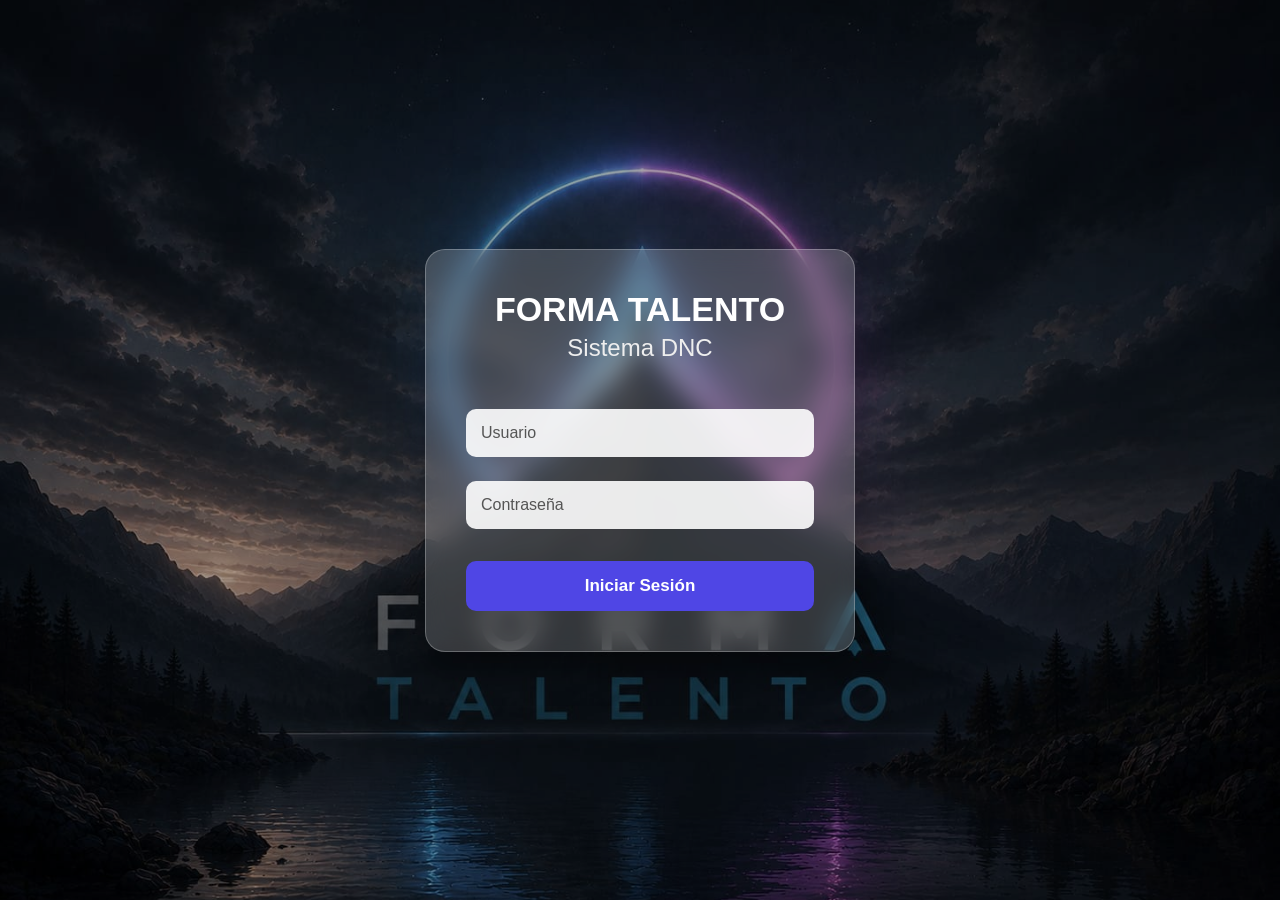
<file: index.html>
<!DOCTYPE html>
<html lang="es">

<head>

    <meta charset="UTF-8">

    <meta name="viewport"
          content="width=device-width, initial-scale=1.0">

    <title>FORMA TALENTO | Inicio de Sesión</title>

    <link rel="stylesheet"
          href="CSS/estilos_index.css">

</head>

<body>

    <div class="login-container">

        <h1>FORMA TALENTO</h1>

        <h2>Sistema DNC</h2>

        <form id="loginForm">

            <input
                type="text"
                id="usuario"
                placeholder="Usuario"
                required
            >

            <input
                type="password"
                id="password"
                placeholder="Contraseña"
                required
            >

            <button type="submit">
                Iniciar Sesión
            </button>

        </form>

    </div>

    <!-- ===================================================== -->
    <!-- CONFIGURACIÓN                                         -->
    <!-- ===================================================== -->

    <script src="JS/config/storageKeys.js"></script>

    <script src="JS/config/appConfig.js"></script>

    <!-- ===================================================== -->
    <!-- UTILIDADES                                            -->
    <!-- ===================================================== -->

    <script src="JS/utils/storage.js"></script>

    <script src="JS/utils/helpers.js"></script>

    <script src="JS/utils/idGenerator.js"></script>

    <!-- ===================================================== -->
    <!-- DATOS / CATÁLOGOS V1.1                                -->
    <!-- ===================================================== -->

    <script src="JS/data/rolesData.js"></script>

    <script src="JS/data/areasData.js"></script>

    <script src="JS/data/puestosData.js"></script>

    <script src="JS/data/competenciasData.js"></script>

    <script src="JS/data/categoriasData.js"></script>

    <script src="JS/data/prioridadesData.js"></script>

    <script src="JS/data/cursosData.js"></script>

    <script src="JS/data/usuariosData.js"></script>

    <script src="JS/data/cuestionariosData.js"></script>

    <script src="JS/data/preguntasData.js"></script>

    <script src="JS/data/asignacionesData.js"></script>

    <script src="JS/data/resultadosData.js"></script>

    <script src="JS/data/respuestasData.js"></script>

    <!-- ===================================================== -->
    <!-- SERVICIOS                                             -->
    <!-- ===================================================== -->

    <script src="JS/services/BootstrapService.js"></script>

    <script src="JS/services/UsuariosService.js"></script>

    <!-- ===================================================== -->
    <!-- AUTENTICACIÓN                                         -->
    <!-- ===================================================== -->

    <script src="JS/auth/auth.js"></script>

    <script src="JS/auth/permisos.js"></script>

    <!-- ===================================================== -->
    <!-- PÁGINA                                                -->
    <!-- ===================================================== -->

    <script src="JS/pages/login.js"></script>

</body>

</html>
</file>
<file: CSS/estilos_index.css>
/**
 * ==========================================================
 * PROYECTO : FORMA TALENTO
 * VERSIÓN  : 1.1
 * ARCHIVO  : CSS/estilos_index.css
 * ----------------------------------------------------------
 * Descripción:
 * Estilos para la pantalla de inicio de sesión del sistema.
 * Define el fondo visual, contenedor de login, campos,
 * botones y comportamiento responsivo.
 * ==========================================================
 */

/* ==========================
   RESET GENERAL
========================== */

* {
    margin: 0;
    padding: 0;
    box-sizing: border-box;
}

/* ==========================
   FONDO PRINCIPAL
========================== */

body {
    min-height: 100vh;
    display: flex;
    justify-content: center;
    align-items: center;

    font-family: Arial, Helvetica, sans-serif;

    background-image: url("../IMG/DNC_LOGO_OPACO.jpeg");
    background-size: cover;
    background-position: center;
    background-repeat: no-repeat;

    position: relative;
    padding: 20px;
}

/* Oscurece ligeramente la imagen */

body::before {
    content: "";
    position: absolute;
    inset: 0;
    background: rgba(0, 0, 0, 0.35);
}

/* ==========================
   CONTENEDOR LOGIN
========================== */

.login-container {
    position: relative;
    z-index: 1;

    width: 430px;
    max-width: 100%;

    padding: 40px;
    border-radius: 20px;

    background: rgba(255, 255, 255, 0.18);

    backdrop-filter: blur(12px);
    -webkit-backdrop-filter: blur(12px);

    border: 1px solid rgba(255, 255, 255, 0.25);

    box-shadow: 0 15px 35px rgba(0, 0, 0, 0.35);
}

/* ==========================
   TÍTULOS
========================== */

h1 {
    text-align: center;
    color: #ffffff;
    font-size: 34px;
    margin-bottom: 5px;
}

h2 {
    text-align: center;
    color: #eeeeee;
    font-weight: normal;
    margin-bottom: 35px;
}

/* ==========================
   FORMULARIO
========================== */

input {
    width: 100%;
    padding: 15px;
    margin: 12px 0;

    border: none;
    border-radius: 10px;
    outline: none;

    font-size: 16px;

    background: rgba(255, 255, 255, 0.9);
}

input::placeholder {
    color: #555555;
}

input:focus {
    box-shadow: 0 0 0 3px rgba(0, 191, 255, 0.35);
}

/* ==========================
   BOTÓN
========================== */

button {
    width: 100%;
    padding: 15px;
    margin-top: 20px;

    border: none;
    border-radius: 10px;

    background: #4f46e5;
    color: #ffffff;

    font-size: 17px;
    cursor: pointer;
    transition: 0.3s;
    font-weight: bold;
}

button:hover {
    background: #22c55e;
    transform: translateY(-2px);
}

button:active {
    transform: translateY(0);
}

/* ==========================
   RESPONSIVE
========================== */

@media (max-width: 480px) {

    .login-container {
        padding: 30px 24px;
    }

    h1 {
        font-size: 28px;
    }

    h2 {
        font-size: 20px;
        margin-bottom: 28px;
    }

    input,
    button {
        font-size: 15px;
    }

}
</file>
<file: CSS/estilos_dashboard.css>
/**
 * ==========================================================
 * PROYECTO : FORMA TALENTO
 * VERSIÓN  : 1.1
 * ARCHIVO  : CSS/estilos_dashboard.css
 * ----------------------------------------------------------
 * Descripción:
 * Estilos generales del layout principal del sistema.
 * Define la estructura base del dashboard, menú lateral,
 * barra superior, contenido principal, usuario activo,
 * tarjetas informativas y comportamiento responsivo.
 * ==========================================================
 */

/* ==========================
   RESET GENERAL
========================== */

* {
    margin: 0;
    padding: 0;
    box-sizing: border-box;
}

body {
    font-family: Arial, sans-serif;
    background: #f4f6f9;
    color: #111827;
}

/* ==========================
   ESTRUCTURA GENERAL
========================== */

.dashboard {
    display: flex;
    min-height: 100vh;
}

/* ==========================
   MENÚ LATERAL
========================== */

.sidebar {
    width: 250px;
    background: #08142e;
    color: #ffffff;
    min-height: 100vh;
    flex-shrink: 0;
}

.logo {
    padding: 25px;
    text-align: center;
    font-size: 26px;
    font-weight: bold;
    background: #111827;
    letter-spacing: 0.5px;
}

.menu {
    list-style: none;
    margin-top: 20px;
}

.menu li {
    transition: 0.3s;
}

.menu li:hover {
    background: #00bfff;
}

.menu li.active {
    background: #c026ff;
}

.menu a {
    display: block;
    padding: 18px 25px;
    text-decoration: none;
    color: #ffffff;
    font-weight: 500;
}

/* ==========================
   CONTENIDO PRINCIPAL
========================== */

.main-content {
    flex: 1;
    display: flex;
    flex-direction: column;
    min-width: 0;
}

/* ==========================
   BARRA SUPERIOR
========================== */

.topbar {
    min-height: 70px;
    background: #ffffff;
    display: flex;
    justify-content: space-between;
    align-items: center;
    gap: 20px;
    padding: 0 30px;
    box-shadow: 0 2px 8px rgba(0, 0, 0, 0.1);
}

.topbar h1,
.topbar h2 {
    color: #08142e;
}

/* ==========================
   USUARIO ACTIVO
========================== */

.usuario,
#usuarioInfo {
    text-align: right;
}

.usuario strong,
#usuarioInfo strong {
    display: block;
    color: #333333;
}

.usuario span,
#usuarioInfo span {
    color: #777777;
    font-size: 14px;
}

.usuario small,
#usuarioInfo small {
    display: block;
    color: #999999;
    font-size: 12px;
    margin-top: 2px;
}

/* ==========================
   CONTENIDO CENTRAL
========================== */

.contenido {
    padding: 30px;
    width: 100%;
}

.contenido h1 {
    margin-bottom: 20px;
    color: #08142e;
}

/* ==========================
   TARJETAS DASHBOARD
========================== */

.tarjetas {
    display: grid;
    grid-template-columns: repeat(auto-fit, minmax(220px, 1fr));
    gap: 20px;
}

.tarjeta {
    background: #ffffff;
    padding: 25px;
    border-radius: 12px;
    box-shadow: 0 3px 10px rgba(0, 0, 0, 0.1);
    transition: 0.25s;
}

.tarjeta:hover {
    transform: translateY(-3px);
    box-shadow: 0 8px 18px rgba(0, 0, 0, 0.12);
}

.tarjeta h3 {
    margin-bottom: 10px;
    color: #08142e;
    font-size: 17px;
}

.tarjeta p {
    font-size: 28px;
    font-weight: bold;
    color: #6a11cb;
}

/* ==========================
   BOTONES GENERALES
========================== */

button {
    font-family: inherit;
}

button:disabled {
    opacity: 0.6;
    cursor: not-allowed;
}

/* ==========================
   ENLACES GENERALES
========================== */

a {
    color: inherit;
}

/* ==========================
   PERMISOS VISUALES
========================== */

[data-rol-admin],
[data-rol-admin-supervisor],
[data-rol-empleado],
[data-permiso] {
    transition: 0.2s;
}

/* ==========================
   RESPONSIVE
========================== */

@media (max-width: 900px) {

    .dashboard {
        flex-direction: column;
    }

    .sidebar {
        width: 100%;
        min-height: auto;
    }

    .logo {
        font-size: 22px;
        padding: 18px;
    }

    .menu {
        display: flex;
        flex-wrap: wrap;
        margin-top: 0;
    }

    .menu li {
        flex: 1 1 auto;
    }

    .menu a {
        padding: 14px 16px;
        text-align: center;
        font-size: 14px;
    }

    .topbar {
        min-height: auto;
        padding: 20px;
        align-items: flex-start;
    }

    .contenido {
        padding: 20px;
    }

}

@media (max-width: 600px) {

    .topbar {
        flex-direction: column;
        align-items: flex-start;
    }

    .usuario,
    #usuarioInfo {
        text-align: left;
    }

    .tarjetas {
        grid-template-columns: 1fr;
    }

    .menu {
        flex-direction: column;
    }

    .menu li {
        width: 100%;
    }

    .menu a {
        text-align: left;
    }

}

.seccion-cursos {
    margin-top: 35px;
}

.seccion-cursos h2 {
    color: #08142e;
    margin-bottom: 20px;
}

.contenedor-cursos-dashboard {
    display: grid;
    grid-template-columns: repeat(auto-fit, minmax(260px, 1fr));
    gap: 20px;
}

.curso-card-dashboard {
    background: #ffffff;
    padding: 22px;
    border-radius: 12px;
    box-shadow: 0 3px 10px rgba(0, 0, 0, 0.08);
    display: flex;
    flex-direction: column;
    gap: 10px;
}

.curso-card-dashboard h3 {
    color: #08142e;
    font-size: 17px;
}

.curso-card-dashboard p {
    color: #4b5563;
    font-size: 14px;
    line-height: 1.4;
}

.curso-card-dashboard small {
    color: #6b7280;
    font-size: 12px;
}

.curso-card-dashboard a {
    margin-top: auto;
    background: linear-gradient(135deg, #00bfff, #c026ff);
    color: #ffffff;
    text-decoration: none;
    text-align: center;
    padding: 10px;
    border-radius: 8px;
    font-weight: bold;
}
</file>
<file: CSS/crear_cuestionario.css>
/**
 * ==========================================================
 * PROYECTO : FORMA TALENTO
 * VERSIÓN  : 1.1
 * ARCHIVO  : CSS/crear_cuestionario.css
 * ----------------------------------------------------------
 * Descripción:
 * Estilos para la página de creación de cuestionarios.
 * Define la apariencia del formulario, campos generales,
 * preguntas dinámicas, selectores, botones y diseño
 * responsivo.
 * ==========================================================
 */

/* ==========================
   CARD PRINCIPAL
========================== */

.card-cuestionario {
    background: #ffffff;
    padding: 30px;
    border-radius: 15px;
    box-shadow: 0 4px 15px rgba(0, 0, 0, 0.08);
}

/* ==========================
   GRUPOS DEL FORMULARIO
========================== */

.grupo {
    margin-bottom: 20px;
}

.grupo label {
    display: block;
    margin-bottom: 8px;
    font-weight: bold;
    color: #08142e;
}

.grupo input,
.grupo textarea,
.grupo select {
    width: 100%;
    padding: 12px;
    border: 1px solid #d1d5db;
    border-radius: 8px;
    font-size: 16px;
    background: #ffffff;
    box-sizing: border-box;
}

.grupo textarea {
    min-height: 120px;
    resize: vertical;
}

.grupo input:focus,
.grupo textarea:focus,
.grupo select:focus {
    outline: none;
    border-color: #00bfff;
    box-shadow: 0 0 0 3px rgba(0, 191, 255, 0.15);
}

/* ==========================
   CHECKBOX
========================== */

.grupo input[type="checkbox"] {
    width: auto;
    margin-right: 8px;
}

.grupo label input[type="checkbox"] {
    vertical-align: middle;
}

/* ==========================
   SEPARADOR
========================== */

hr {
    margin: 30px 0;
    border: none;
    border-top: 1px solid #e5e7eb;
}

/* ==========================
   PREGUNTAS DINÁMICAS
========================== */

.pregunta {
    background: #f9fafb;
    border: 1px solid #e5e7eb;
    border-radius: 10px;
    padding: 20px;
    margin-bottom: 15px;
}

.pregunta label {
    display: block;
    font-weight: bold;
    margin-bottom: 8px;
    color: #08142e;
}

.pregunta input,
.pregunta select {
    width: 100%;
    padding: 10px;
    border: 1px solid #d1d5db;
    border-radius: 8px;
    box-sizing: border-box;
    margin-bottom: 12px;
    background: #ffffff;
}

.pregunta input:focus,
.pregunta select:focus {
    outline: none;
    border-color: #00bfff;
    box-shadow: 0 0 0 3px rgba(0, 191, 255, 0.15);
}

.info-likert {
    display: block;
    margin-top: 10px;
    margin-bottom: 12px;
    color: #6b7280;
    font-size: 13px;
    line-height: 1.4;
}

/* ==========================
   BOTÓN ELIMINAR PREGUNTA
========================== */

.btnEliminarPregunta {
    background: #ef4444;
    color: #ffffff;
    border: none;
    padding: 10px 14px;
    border-radius: 8px;
    cursor: pointer;
    font-weight: bold;
    transition: 0.25s;
}

.btnEliminarPregunta:hover {
    background: #dc2626;
    transform: translateY(-2px);
}

/* ==========================
   ACCIONES GENERALES
========================== */

.acciones {
    display: flex;
    justify-content: flex-end;
    gap: 15px;
    margin-top: 25px;
}

#btnAgregarPregunta,
#btnGuardarCuestionario {
    color: #ffffff;
    border: none;
    padding: 12px 20px;
    border-radius: 8px;
    cursor: pointer;
    font-weight: bold;
    transition: 0.25s;
}

#btnAgregarPregunta {
    background: #00bfff;
}

#btnGuardarCuestionario {
    background: #6a11cb;
}

#btnAgregarPregunta:hover,
#btnGuardarCuestionario:hover {
    opacity: 0.95;
    transform: translateY(-2px);
}

/* ==========================
   RESPONSIVE
========================== */

@media (max-width: 768px) {

    .card-cuestionario {
        padding: 20px;
    }

    .acciones {
        flex-direction: column;
    }

    #btnAgregarPregunta,
    #btnGuardarCuestionario {
        width: 100%;
    }

}
</file>
<file: CSS/estilos_usuarios.css>
/**
 * ==========================================================
 * PROYECTO : FORMA TALENTO
 * VERSIÓN  : 1.1
 * ARCHIVO  : CSS/estilos_usuarios.css
 * ----------------------------------------------------------
 * Descripción:
 * Estilos para la página de gestión de usuarios.
 * Define la apariencia del formulario de creación, tabla de
 * usuarios, botones de acción y comportamiento responsivo.
 * ==========================================================
 */

/* ==========================
   LAYOUT GENERAL
========================== */

.main-content {
    flex: 1;
    width: 100%;
}

.contenido {
    width: 100%;
    padding: 30px;
}

/* ==========================
   TÍTULO
========================== */

.topbar h1,
.topbar h2 {
    color: #08142e;
    font-size: 28px;
}

/* ==========================
   USUARIO TOPBAR
========================== */

#usuarioInfo {
    text-align: right;
}

#usuarioInfo strong {
    display: block;
    color: #333333;
}

#usuarioInfo span {
    color: #777777;
    font-size: 14px;
}

#usuarioInfo small {
    display: block;
    color: #999999;
    font-size: 12px;
}

/* ==========================
   FORMULARIO
========================== */

.form-box {
    background: #ffffff;
    padding: 25px;
    border-radius: 12px;
    margin-bottom: 30px;
    box-shadow: 0 4px 15px rgba(0, 0, 0, 0.08);
}

.form-box h3 {
    color: #08142e;
    margin-bottom: 20px;
}

#formUsuario {
    display: grid;
    grid-template-columns: repeat(auto-fit, minmax(220px, 1fr));
    gap: 15px;
}

#formUsuario input,
#formUsuario select {
    width: 100%;
    padding: 12px;
    border: 1px solid #d1d5db;
    border-radius: 8px;
    font-size: 15px;
    background: #ffffff;
    box-sizing: border-box;
}

#formUsuario input:focus,
#formUsuario select:focus {
    outline: none;
    border-color: #00bfff;
    box-shadow: 0 0 0 3px rgba(0, 191, 255, 0.15);
}

#formUsuario button {
    background: linear-gradient(135deg, #00bfff, #c026ff);
    color: #ffffff;
    border: none;
    padding: 12px 20px;
    border-radius: 8px;
    cursor: pointer;
    font-weight: bold;
    transition: 0.3s;
}

#formUsuario button:hover {
    transform: translateY(-2px);
    box-shadow: 0 5px 15px rgba(192, 38, 255, 0.3);
}

/* ==========================
   TABLA
========================== */

.tabla-box,
.tabla-contenedor {
    width: 100%;
    background: #ffffff;
    border-radius: 12px;
    overflow: hidden;
    box-shadow: 0 4px 15px rgba(0, 0, 0, 0.08);
}

.tabla-box h3 {
    color: #08142e;
    padding: 20px;
    margin: 0;
}

table {
    width: 100%;
    border-collapse: collapse;
    table-layout: fixed;
}

thead {
    background: #08142e;
    color: #ffffff;
}

thead th {
    padding: 16px;
    text-align: center;
    font-size: 14px;
}

tbody td {
    padding: 15px;
    border-bottom: 1px solid #e5e7eb;
    text-align: center;
    font-size: 14px;
    word-wrap: break-word;
}

tbody tr {
    transition: 0.3s;
}

tbody tr:hover {
    background: #f9fafb;
}

/* ==========================
   BOTONES DE ACCIÓN
========================== */

.editar {
    background: #00bfff;
    color: #ffffff;
    border: none;
    padding: 8px 12px;
    border-radius: 6px;
    cursor: pointer;
    margin-right: 5px;
    transition: 0.25s;
}

.editar:hover {
    background: #0099cc;
    transform: translateY(-2px);
}

.eliminar,
tbody button {
    background: #ef4444;
    color: #ffffff;
    border: none;
    padding: 8px 12px;
    border-radius: 6px;
    cursor: pointer;
    transition: 0.25s;
}

.eliminar:hover,
tbody button:hover {
    background: #dc2626;
    transform: translateY(-2px);
}

/* ==========================
   ACCIONES OPCIONALES
========================== */

.acciones {
    display: flex;
    justify-content: space-between;
    align-items: center;
    width: 100%;
    margin-bottom: 20px;
}

#btnNuevoUsuario {
    background: linear-gradient(135deg, #00bfff, #c026ff);
    color: #ffffff;
    border: none;
    padding: 12px 20px;
    border-radius: 8px;
    cursor: pointer;
    font-weight: bold;
    transition: 0.3s;
}

#btnNuevoUsuario:hover {
    transform: translateY(-2px);
    box-shadow: 0 5px 15px rgba(192, 38, 255, 0.3);
}

/* ==========================
   BUSCADOR OPCIONAL
========================== */

.buscador {
    margin-bottom: 20px;
}

.buscador input {
    width: 100%;
    max-width: 400px;
    padding: 12px;
    border: 2px solid #d1d5db;
    border-radius: 8px;
    outline: none;
    transition: 0.3s;
}

.buscador input:focus {
    border-color: #00bfff;
    box-shadow: 0 0 10px rgba(0, 191, 255, 0.2);
}

/* ==========================
   RESPONSIVE
========================== */

@media (max-width: 900px) {

    .tabla-box,
    .tabla-contenedor {
        overflow-x: auto;
    }

    table {
        min-width: 950px;
    }

}

@media (max-width: 768px) {

    .contenido {
        padding: 20px;
    }

    #formUsuario {
        grid-template-columns: 1fr;
    }

    #formUsuario button {
        width: 100%;
    }

    #usuarioInfo {
        text-align: left;
    }

}
</file>
